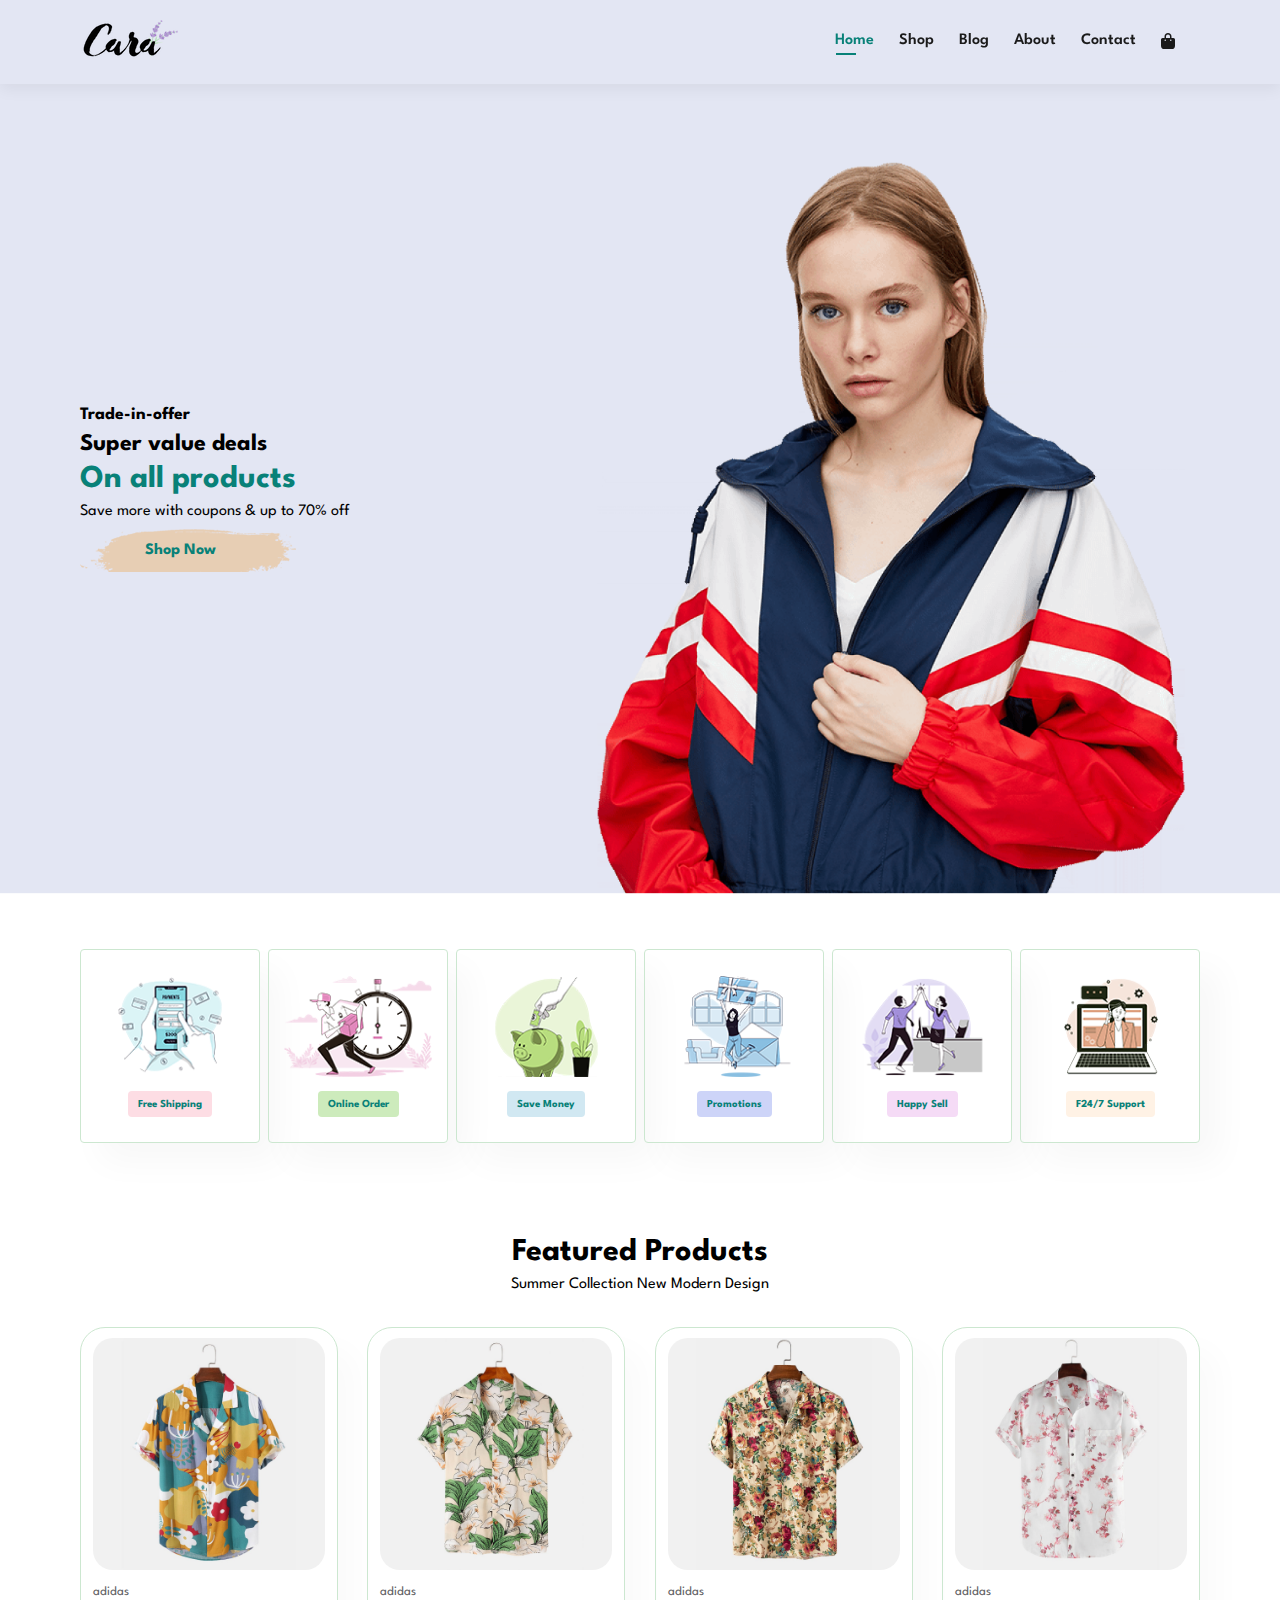
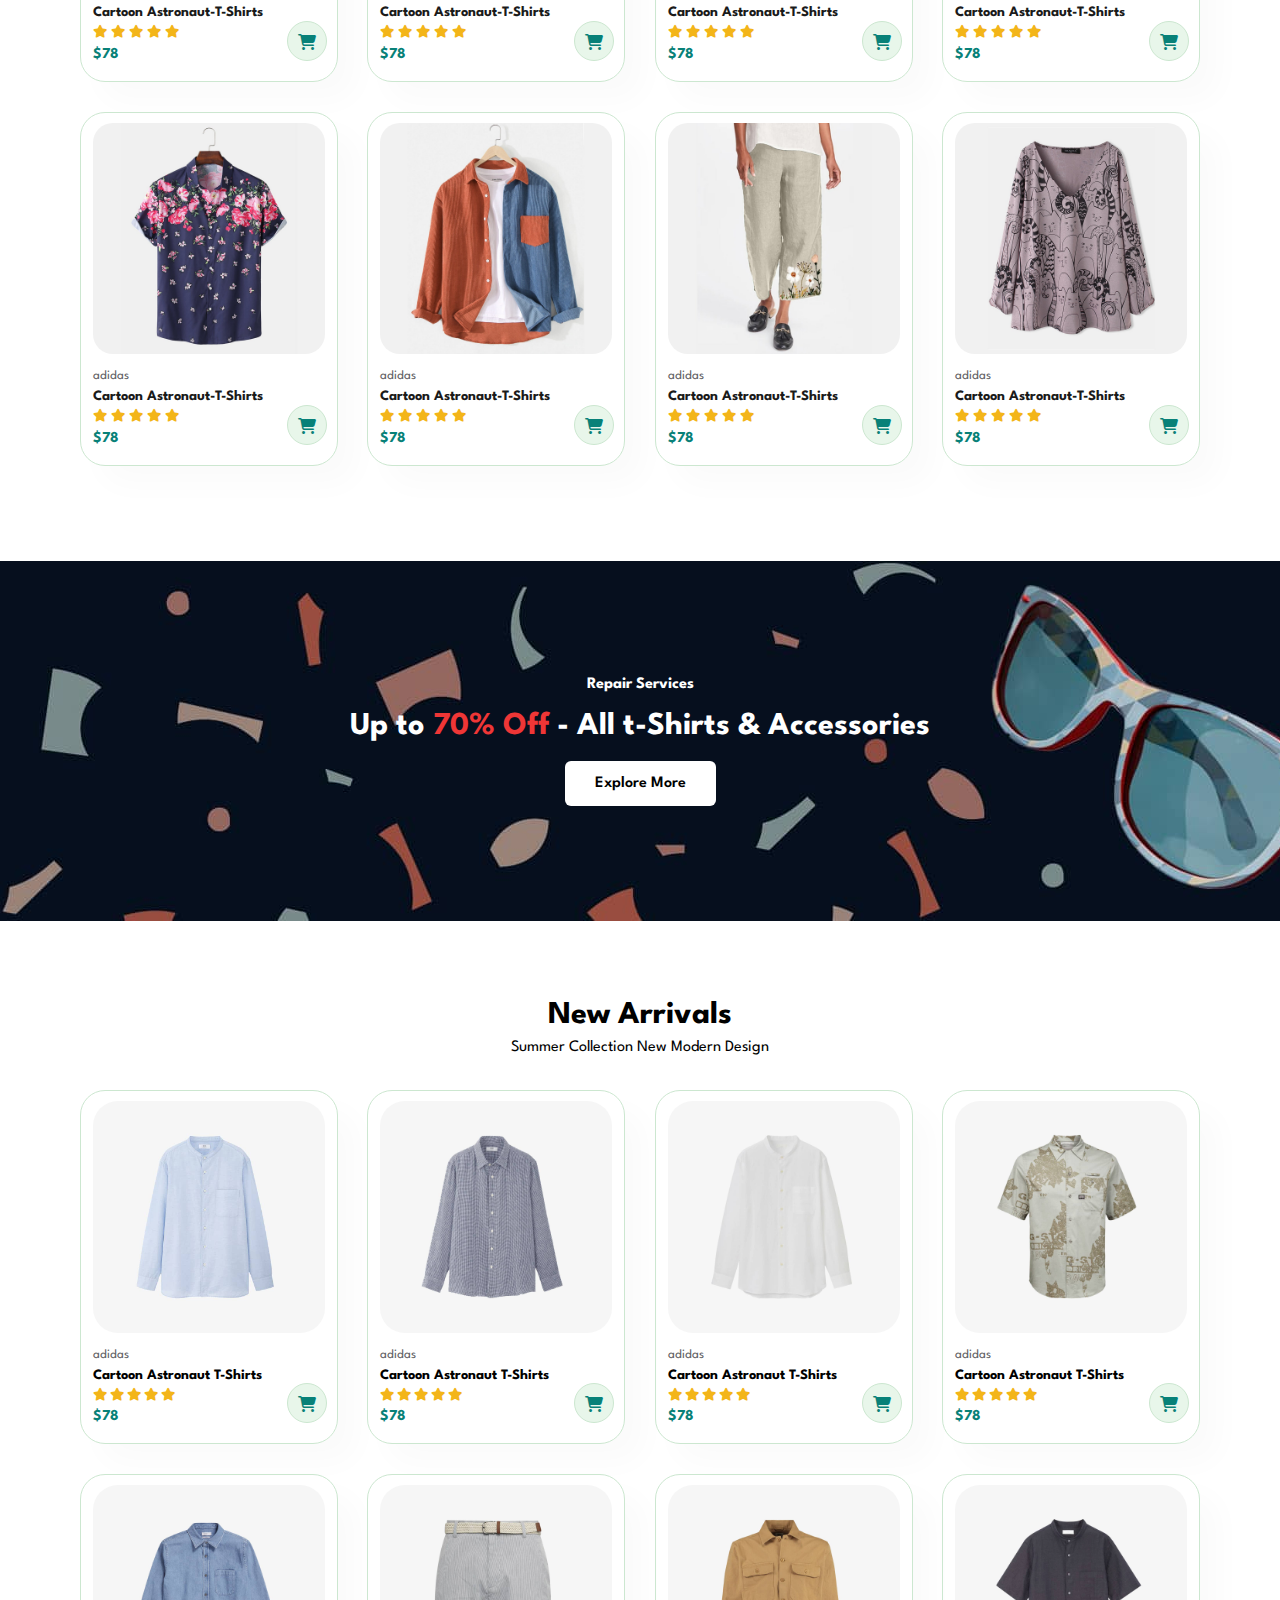
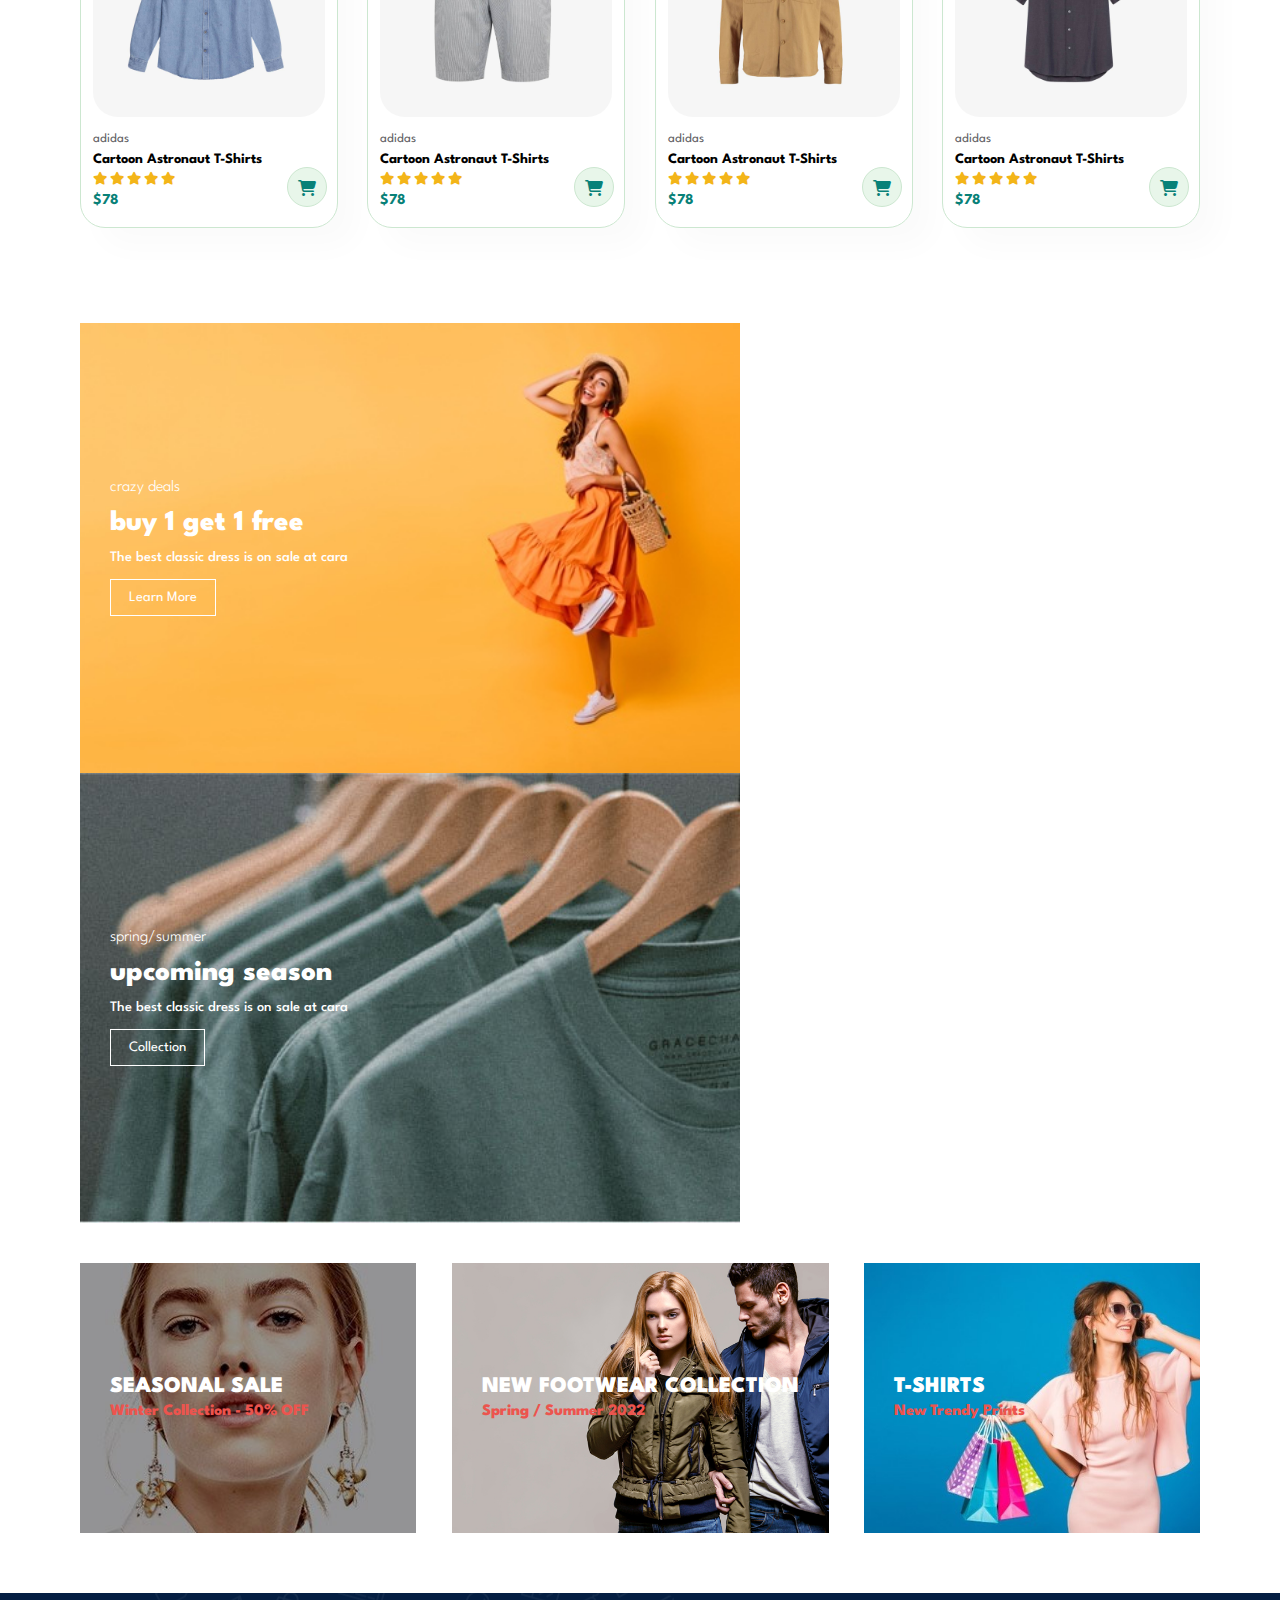
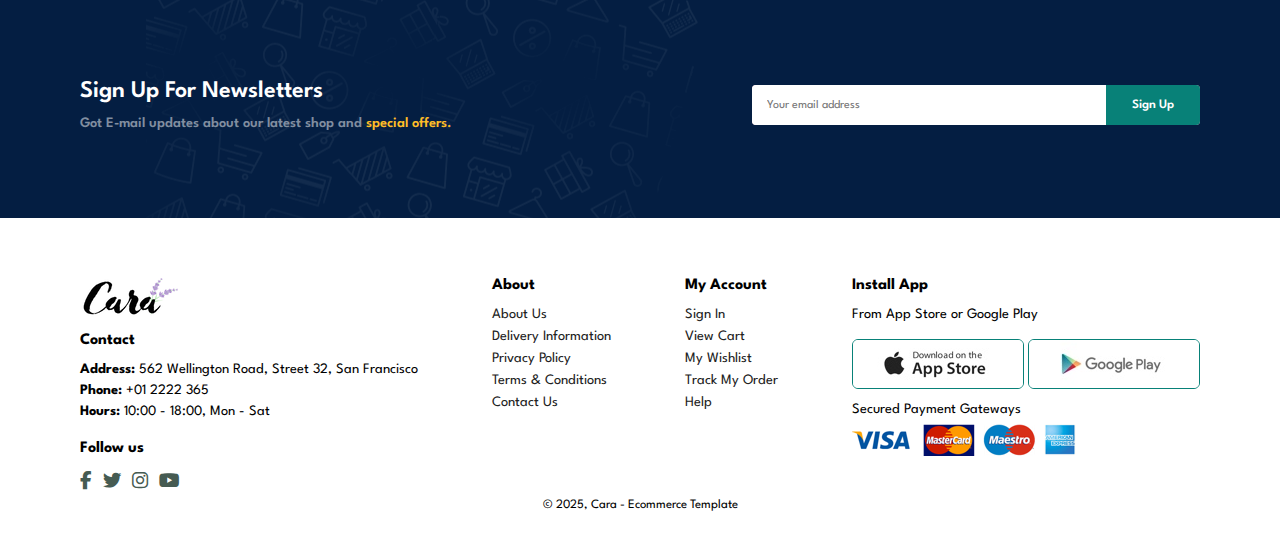
<file: index.html>
<!DOCTYPE html>
<html lang="en">
<head>
    <meta charset="UTF-8">
    <meta name="viewport" content="width=device-width, initial-scale=1.0">
    <title>Ecommerce Website</title>
    <link rel="stylesheet" href="https://cdnjs.cloudflare.com/ajax/libs/font-awesome/6.7.2/css/all.min.css" integrity="sha512-Evv84Mr4kqVGRNSgIGL/F/aIDqQb7xQ2vcrdIwxfjThSH8CSR7PBEakCr51Ck+w+/U6swU2Im1vVX0SVk9ABhg==" crossorigin="anonymous" referrerpolicy="no-referrer" />
    <link rel="stylesheet" href="style.css">
</head>
<body>
    <header>
        <div class="logo">
            <a><img src="img/logo.png" alt=""></a>
        </div>
        <ul id="nav-bar">
            <i class="fa-solid fa-xmark" id="close"></i>
            <li><a class = 'active' href="index.html">Home</a></li>
            <li><a href="shop.html">Shop</a></li>
            <li><a href="blog.html">Blog</a></li>
            <li><a href="about.html">About</a></li>
            <li><a href="contact.html">Contact</a></li>
            <li><a href="cart.html"><i class="fa-solid fa-bag-shopping"></i></a></li>
        </ul>
        <div id="hamburger">
            <i class="fa-solid fa-bars" id="bar"></i>
        </div>
    </header>
    <main>
        <div class="hero-section">
            <h4>Trade-in-offer</h4>
            <h2>Super value deals</h2>
            <h1>On all products</h1>
            <p>Save more with coupons & up to 70% off</p>
            <button>Shop Now</button>
        </div>

        <div class="feature">
            <div class="feature-box">
                <img src="img/features/f1.png" alt="">
                <h6>Free Shipping</h6>
            </div>
            <div class="feature-box">
                <img src="img/features/f2.png" alt="">
                <h6>Online Order</h6>
            </div>
            <div class="feature-box">
                <img src="img/features/f3.png" alt="">
                <h6>Save Money</h6>
            </div>
            <div class="feature-box">
                <img src="img/features/f4.png" alt="">
                <h6>Promotions</h6>
            </div>
            <div class="feature-box">
                <img src="img/features/f5.png" alt="">
                <h6>Happy Sell</h6>
            </div>
            <div class="feature-box">
                <img src="img/features/f6.png" alt="">
                <h6>F24/7 Support</h6>
            </div>  
        </div>
           <div class="product1">
                <h2>Featured Products</h2>
                <p>Summer Collection New Modern Design</p>

                <div class="product-container">
                    <div class="product">
                        <img src="img/products/f1.jpg" alt="">
                        <div class="product-desc">
                            <span>adidas</span>
                            <h5>Cartoon Astronaut-T-Shirts</h5>
                            <div class="ratings">
                                <i class="fa-solid fa-star"></i>
                                <i class="fa-solid fa-star"></i>
                                <i class="fa-solid fa-star"></i>
                                <i class="fa-solid fa-star"></i>
                                <i class="fa-solid fa-star"></i>
                            </div>
                            <h4>$78</h4>
                        </div>
                        <a href="#"><i class="fa-solid fa-cart-shopping cart"></i></a>
                    </div>
                    <div class="product">
                        <img src="img/products/f2.jpg" alt="">
                        <div class="product-desc">
                            <span>adidas</span>
                            <h5>Cartoon Astronaut-T-Shirts</h5>
                            <div class="ratings">
                                <i class="fa-solid fa-star"></i>
                                <i class="fa-solid fa-star"></i>
                                <i class="fa-solid fa-star"></i>
                                <i class="fa-solid fa-star"></i>
                                <i class="fa-solid fa-star"></i>
                            </div>
                            <h4>$78</h4>
                        </div>
                        <a href="#"><i class="fa-solid fa-cart-shopping cart"></i></a>
                    </div>
                    <div class="product">
                        <img src="img/products/f3.jpg" alt="">
                        <div class="product-desc">
                            <span>adidas</span>
                            <h5>Cartoon Astronaut-T-Shirts</h5>
                            <div class="ratings">
                                <i class="fa-solid fa-star"></i>
                                <i class="fa-solid fa-star"></i>
                                <i class="fa-solid fa-star"></i>
                                <i class="fa-solid fa-star"></i>
                                <i class="fa-solid fa-star"></i>
                            </div>
                            <h4>$78</h4>
                        </div>
                        <a href="#"><i class="fa-solid fa-cart-shopping cart"></i></a>
                    </div>
                    <div class="product">
                        <img src="img/products/f4.jpg" alt="">
                        <div class="product-desc">
                            <span>adidas</span>
                            <h5>Cartoon Astronaut-T-Shirts</h5>
                            <div class="ratings">
                                <i class="fa-solid fa-star"></i>
                                <i class="fa-solid fa-star"></i>
                                <i class="fa-solid fa-star"></i>
                                <i class="fa-solid fa-star"></i>
                                <i class="fa-solid fa-star"></i>
                            </div>
                            <h4>$78</h4>
                        </div>
                        <a href="#"><i class="fa-solid fa-cart-shopping cart"></i></a>
                    </div>
                    <div class="product">
                        <img src="img/products/f5.jpg" alt="">
                        <div class="product-desc">
                            <span>adidas</span>
                            <h5>Cartoon Astronaut-T-Shirts</h5>
                            <div class="ratings">
                                <i class="fa-solid fa-star"></i>
                                <i class="fa-solid fa-star"></i>
                                <i class="fa-solid fa-star"></i>
                                <i class="fa-solid fa-star"></i>
                                <i class="fa-solid fa-star"></i>
                            </div>
                            <h4>$78</h4>
                        </div>
                        <a href="#"><i class="fa-solid fa-cart-shopping cart"></i></a>
                    </div>
                    <div class="product">
                        <img src="img/products/f6.jpg" alt="">
                        <div class="product-desc">
                            <span>adidas</span>
                            <h5>Cartoon Astronaut-T-Shirts</h5>
                            <div class="ratings">
                                <i class="fa-solid fa-star"></i>
                                <i class="fa-solid fa-star"></i>
                                <i class="fa-solid fa-star"></i>
                                <i class="fa-solid fa-star"></i>
                                <i class="fa-solid fa-star"></i>
                            </div>
                            <h4>$78</h4>
                        </div>
                        <a href="#"><i class="fa-solid fa-cart-shopping cart"></i></a>
                    </div>
                    <div class="product">
                        <img src="img/products/f7.jpg" alt="">
                        <div class="product-desc">
                            <span>adidas</span>
                            <h5>Cartoon Astronaut-T-Shirts</h5>
                            <div class="ratings">
                                <i class="fa-solid fa-star"></i>
                                <i class="fa-solid fa-star"></i>
                                <i class="fa-solid fa-star"></i>
                                <i class="fa-solid fa-star"></i>
                                <i class="fa-solid fa-star"></i>
                            </div>
                            <h4>$78</h4>
                        </div>
                        <a href="#"><i class="fa-solid fa-cart-shopping cart"></i></a>
                    </div>
                    <div class="product">
                        <img src="img/products/f8.jpg" alt="">
                        <div class="product-desc">
                            <span>adidas</span>
                            <h5>Cartoon Astronaut-T-Shirts</h5>
                            <div class="ratings">
                                <i class="fa-solid fa-star"></i>
                                <i class="fa-solid fa-star"></i>
                                <i class="fa-solid fa-star"></i>
                                <i class="fa-solid fa-star"></i>
                                <i class="fa-solid fa-star"></i>
                            </div>
                            <h4>$78</h4>
                        </div>
                        <a href="#"><i class="fa-solid fa-cart-shopping cart"></i></a>
                    </div>
                </div>
            </div>
        <div class="banner">
            <h4>Repair Services</h4>
            <h2>Up to <span>70% Off</span> - All t-Shirts & Accessories</h2>
            <button>Explore More</button>
        </div>

        <div class="product2">
            <h2>New Arrivals</h2>
            <p>Summer Collection New Modern Design</p>
            <div class="new-arrivals-container">
                <div class="new-arrivals-product">
                    <img src="img/products/n1.jpg" alt="">
                    <div class="arrivals-desc">
                        <span>adidas</span>
                        <h5>Cartoon Astronaut T-Shirts</h5>
                        <div class="arrivals-rating">
                            <i class="fa-solid fa-star"></i>
                            <i class="fa-solid fa-star"></i>
                            <i class="fa-solid fa-star"></i>
                            <i class="fa-solid fa-star"></i>
                            <i class="fa-solid fa-star"></i>
                        </div>
                        <h4>$78</h4>
                    </div>
                    <a href="#"><i class="fa-solid fa-cart-shopping cart"></i></a>
                </div>
                <div class="new-arrivals-product">
                    <img src="img/products/n2.jpg" alt="">
                    <div class="arrivals-desc">
                        <span>adidas</span>
                        <h5>Cartoon Astronaut T-Shirts</h5>
                        <div class="arrivals-rating">
                            <i class="fa-solid fa-star"></i>
                            <i class="fa-solid fa-star"></i>
                            <i class="fa-solid fa-star"></i>
                            <i class="fa-solid fa-star"></i>
                            <i class="fa-solid fa-star"></i>
                        </div>
                        <h4>$78</h4>
                    </div>
                    <a href="#"><i class="fa-solid fa-cart-shopping cart"></i></a>
                </div>
                <div class="new-arrivals-product">
                    <img src="img/products/n3.jpg" alt="">
                    <div class="arrivals-desc">
                        <span>adidas</span>
                        <h5>Cartoon Astronaut T-Shirts</h5>
                        <div class="arrivals-rating">
                            <i class="fa-solid fa-star"></i>
                            <i class="fa-solid fa-star"></i>
                            <i class="fa-solid fa-star"></i>
                            <i class="fa-solid fa-star"></i>
                            <i class="fa-solid fa-star"></i>
                        </div>
                        <h4>$78</h4>
                    </div>
                    <a href="#"><i class="fa-solid fa-cart-shopping cart"></i></a>
                </div>
                <div class="new-arrivals-product">
                    <img src="img/products/n4.jpg" alt="">
                    <div class="arrivals-desc">
                        <span>adidas</span>
                        <h5>Cartoon Astronaut T-Shirts</h5>
                        <div class="arrivals-rating">
                            <i class="fa-solid fa-star"></i>
                            <i class="fa-solid fa-star"></i>
                            <i class="fa-solid fa-star"></i>
                            <i class="fa-solid fa-star"></i>
                            <i class="fa-solid fa-star"></i>
                        </div>
                        <h4>$78</h4>
                    </div>
                    <a href="#"><i class="fa-solid fa-cart-shopping cart"></i></a>
                </div>
                <div class="new-arrivals-product">
                    <img src="img/products/n5.jpg" alt="">
                    <div class="arrivals-desc">
                        <span>adidas</span>
                        <h5>Cartoon Astronaut T-Shirts</h5>
                        <div class="arrivals-rating">
                            <i class="fa-solid fa-star"></i>
                            <i class="fa-solid fa-star"></i>
                            <i class="fa-solid fa-star"></i>
                            <i class="fa-solid fa-star"></i>
                            <i class="fa-solid fa-star"></i>
                        </div>
                        <h4>$78</h4>
                    </div>
                    <a href="#"><i class="fa-solid fa-cart-shopping cart"></i></a>
                </div>
                <div class="new-arrivals-product">
                    <img src="img/products/n6.jpg" alt="">
                    <div class="arrivals-desc">
                        <span>adidas</span>
                        <h5>Cartoon Astronaut T-Shirts</h5>
                        <div class="arrivals-rating">
                            <i class="fa-solid fa-star"></i>
                            <i class="fa-solid fa-star"></i>
                            <i class="fa-solid fa-star"></i>
                            <i class="fa-solid fa-star"></i>
                            <i class="fa-solid fa-star"></i>
                        </div>
                        <h4>$78</h4>
                    </div>
                    <a href="#"><i class="fa-solid fa-cart-shopping cart"></i></a>
                </div>
                <div class="new-arrivals-product">
                    <img src="img/products/n7.jpg" alt="">
                    <div class="arrivals-desc">
                        <span>adidas</span>
                        <h5>Cartoon Astronaut T-Shirts</h5>
                        <div class="arrivals-rating">
                            <i class="fa-solid fa-star"></i>
                            <i class="fa-solid fa-star"></i>
                            <i class="fa-solid fa-star"></i>
                            <i class="fa-solid fa-star"></i>
                            <i class="fa-solid fa-star"></i>
                        </div>
                        <h4>$78</h4>
                    </div>
                    <a href="#"><i class="fa-solid fa-cart-shopping cart"></i></a>
                </div>
                <div class="new-arrivals-product">
                    <img src="img/products/n8.jpg" alt="">
                    <div class="arrivals-desc">
                        <span>adidas</span>
                        <h5>Cartoon Astronaut T-Shirts</h5>
                        <div class="arrivals-rating">
                            <i class="fa-solid fa-star"></i>
                            <i class="fa-solid fa-star"></i>
                            <i class="fa-solid fa-star"></i>
                            <i class="fa-solid fa-star"></i>
                            <i class="fa-solid fa-star"></i>
                        </div>
                        <h4>$78</h4>
                    </div>
                    <a href="#"><i class="fa-solid fa-cart-shopping cart"></i></a>
                </div>
            </div>
        </div>

        <div class="sm-banner">
            <div class="banner-box">
                <h4>crazy deals</h4>
                <h2>buy 1 get 1 free</h2>
                <span>The best classic dress is on sale at cara</span>
                <button>Learn More</button>
            </div>
            <div class="banner-box banner-box2">
                <h4>spring/summer</h4>
                <h2>upcoming season</h2>
                <span>The best classic dress is on sale at cara</span>
                <button>Collection</button>
            </div>
        </div>

        <div class="banner-3">
            <div class="banner-box">
                <h2>SEASONAL SALE</h2>
                <span>Winter Collection - 50% OFF</span>
            </div>
            <div class="banner-box banner-box2">
                <h2>NEW FOOTWEAR COLLECTION</h2>
                <span>Spring / Summer 2022</span>
            </div>
            <div class="banner-box banner-box3">
                <h2>T-SHIRTS</h2>
                <span>New Trendy Prints</span>
            </div>
        </div>

        <div class="newsletter-container">
            <div class="newstext">
                <h4>Sign Up For Newsletters</4>
                <p>Got E-mail updates about our latest shop and <span>special offers.</span></p>
            </div>
            <div class="news-form">
                <input type="text" placeholder="Your email address">
                <button>Sign Up</button>
            </div>
        </div>
    </main>
     <footer>
            <div class="footer-section">
                <div class="col">
                    <img src="img/logo.png" alt="logo" class="logo">
                    <h4>Contact</h4>
                    <p><strong>Address:</strong> 562 Wellington Road, Street 32, San Francisco</p>
                    <p><strong>Phone:</strong> +01 2222 365</p>
                    <p><strong>Hours:</strong> 10:00 - 18:00, Mon - Sat</p>
                    <div class="social-media">
                        <h4>Follow us</h4>
                        <div class="social-icon">
                            <i class="fa-brands fa-facebook-f"></i>
                            <i class="fa-brands fa-twitter"></i>
                            <i class="fa-brands fa-instagram"></i>
                            <i class="fa-brands fa-youtube"></i>
                        </div>
                    </div>
                </div>
                <div class="col">
                    <h4>About</h4>
                    <a href="#">About Us</a>
                    <a href="#">Delivery Information</a>
                    <a href="#">Privacy Policy</a>
                    <a href="#">Terms & Conditions</a>
                    <a href="#">Contact Us</a>
                </div>
                <div class="col">
                    <h4>My Account</h4>
                    <a href="#">Sign In</a>
                    <a href="#">View Cart</a>
                    <a href="#">My Wishlist</a>
                    <a href="#">Track My Order</a>
                    <a href="#">Help</a>
                </div>
                <div class="col install">
                    <h4>Install App</h4>
                    <p>From App Store or Google Play</p>
                    <div class="app-img">
                        <img src="img/pay/app.jpg" alt="">
                        <img src="img/pay/play.jpg" alt="">
                    </div>
                    <p>Secured Payment Gateways</p>
                    <img src="img/pay/pay.png" alt="">
                </div>
            </div>
          
            <div class="copyright">
                <p>© 2025, Cara - Ecommerce Template</p>
            </div>
        </footer>
        <script src="app.js"></script>
</body>
</html>
</file>
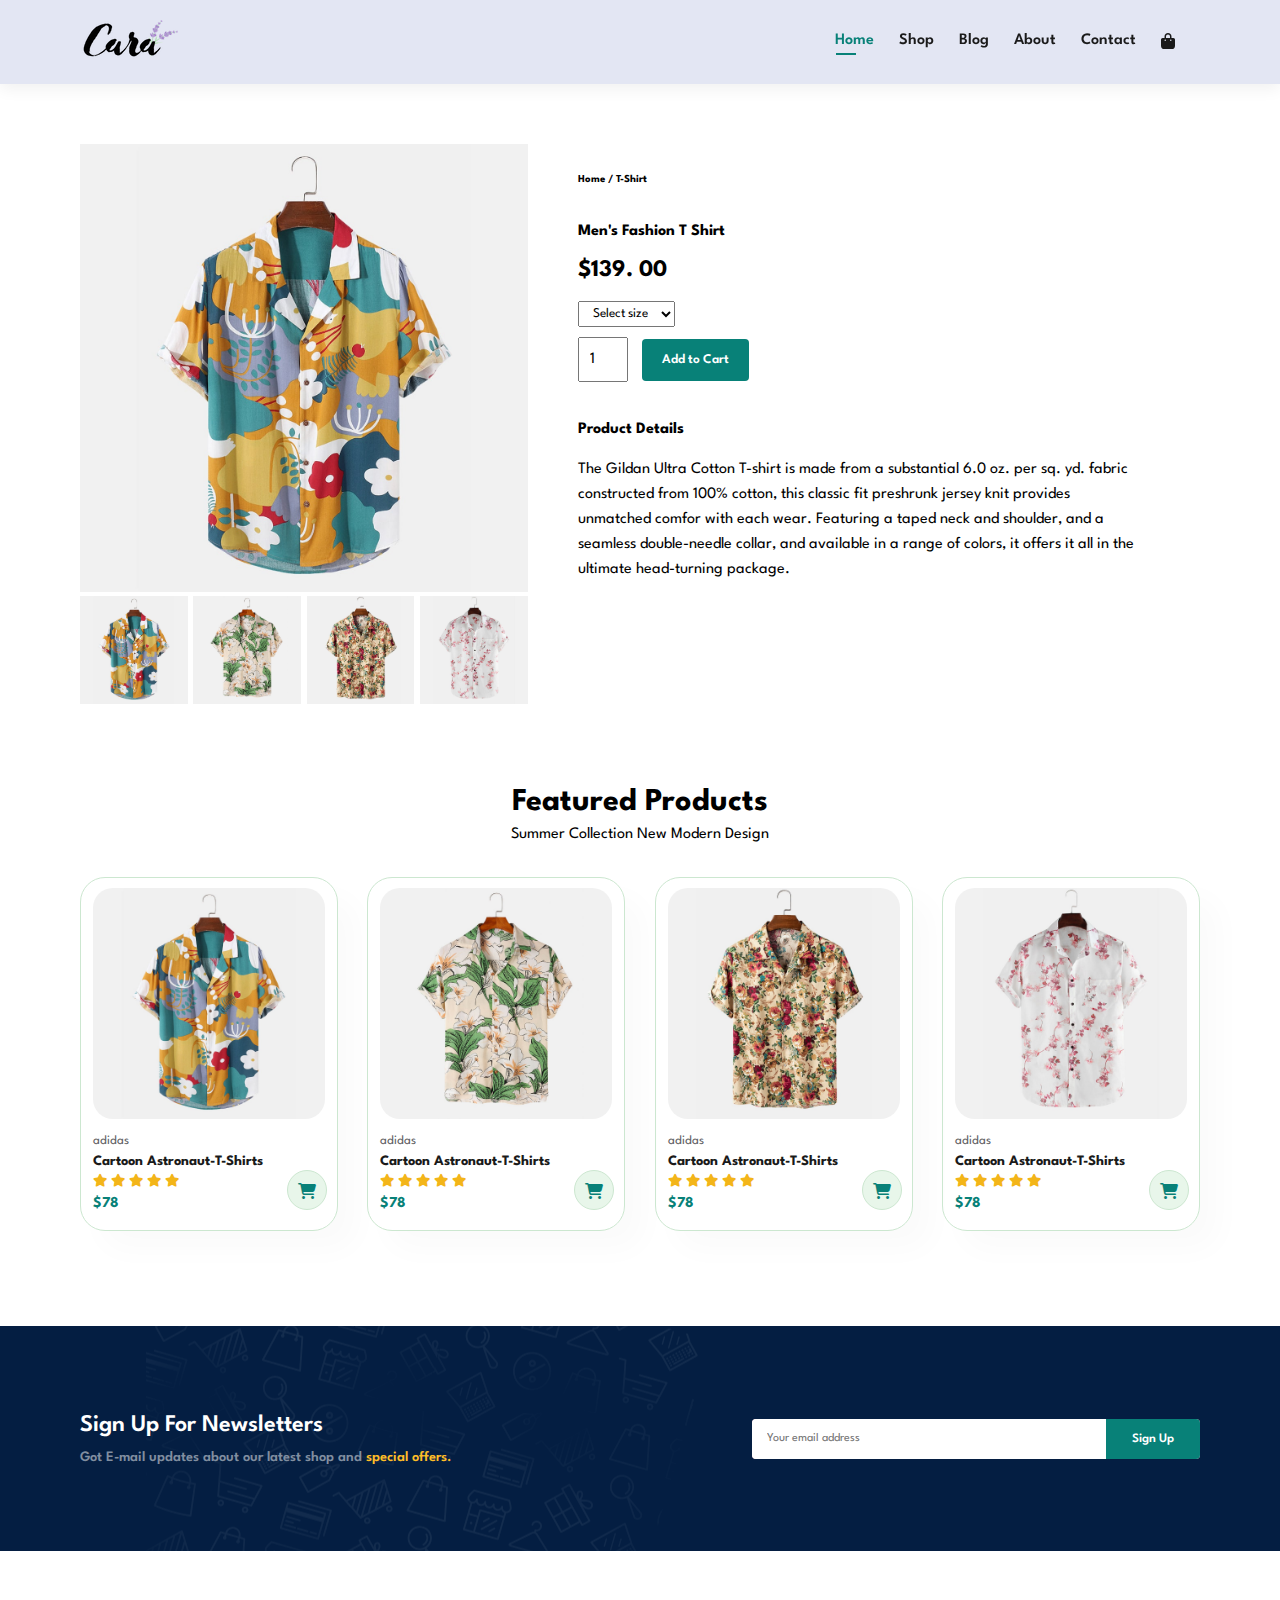
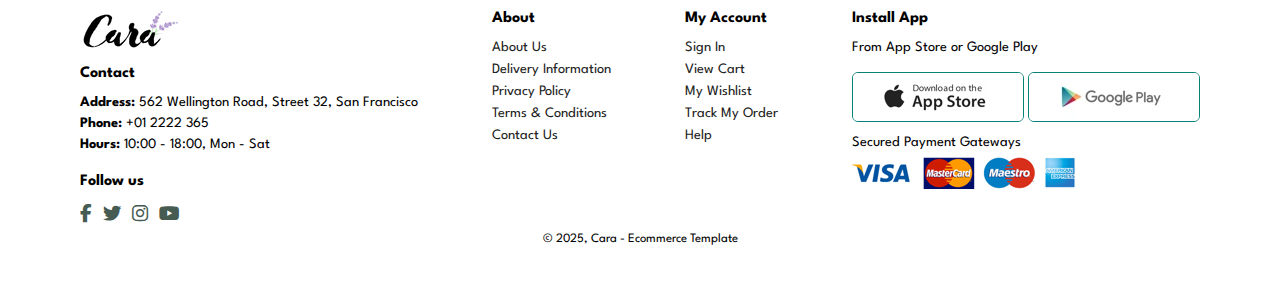
<file: sproduct.html>
<!DOCTYPE html>
<html lang="en">
<head>
    <meta charset="UTF-8">
    <meta name="viewport" content="width=device-width, initial-scale=1.0">
    <title>Ecommerce Website</title>
    <link rel="stylesheet" href="https://cdnjs.cloudflare.com/ajax/libs/font-awesome/6.7.2/css/all.min.css" integrity="sha512-Evv84Mr4kqVGRNSgIGL/F/aIDqQb7xQ2vcrdIwxfjThSH8CSR7PBEakCr51Ck+w+/U6swU2Im1vVX0SVk9ABhg==" crossorigin="anonymous" referrerpolicy="no-referrer" />
    <link rel="stylesheet" href="style.css">
</head>
<body>
    <header>
        <div class="logo">
            <a><img src="img/logo.png" alt=""></a>
        </div>
        <ul id="nav-bar">
            <i class="fa-solid fa-xmark" id="close"></i>
            <li><a class = 'active' href="index.html">Home</a></li>
            <li><a href="shop.html">Shop</a></li>
            <li><a href="blog.html">Blog</a></li>
            <li><a href="about.html">About</a></li>
            <li><a href="contact.html">Contact</a></li>
            <li><a href="cart.html"><i class="fa-solid fa-bag-shopping"></i></a></li>
        </ul>
        <div id="hamburger">
            <i class="fa-solid fa-bars" id="bar"></i>
        </div>
    </header>
    <main>
        <section id = "prodetails">
            <div class="single-pro-image">
                <img src="img/products/f1.jpg" id = "main-img"  width = "100%" alt="">
                <div class = "sm-img-grp">
                    <div class = "sm-img-col"><img src="img/products//f1.jpg" alt="" width = "100%" class = "sm-image"></div>
                    <div class = "sm-img-col"><img src="img/products/f2.jpg" alt="" width = "100%" class = "sm-image"></div>
                    <div class = "sm-img-col"><img src="img/products/f3.jpg" alt="" width = "100%" class = "sm-image"></div> 
                    <div class = "sm-img-col"><img src="img/products/f4.jpg" alt="" width = "100%" class = "sm-image"></div>
                </div>
            </div>
            <div class="single-pro-desc">
                <h6>Home / T-Shirt</h6>
                <h4>Men's Fashion T Shirt</h4>
                <h2>$139. 00</h2>
                <select>
                    <option selected>Select size</option>
                    <option>SM</option>
                    <option>M</option>
                    <option>L</option>
                    <option>XL</option>
                </select>
                <input type="number" value = "1" >
                <button>Add to Cart</button>
                <h4>Product Details</h4>
                <span>The Gildan Ultra Cotton T-shirt is made from a substantial 6.0 oz. per sq. yd. fabric constructed from 100%
                   cotton, this classic fit preshrunk jersey knit provides unmatched comfor with each wear. Featuring a taped 
                   neck and shoulder, and a seamless double-needle collar, and available in a range of 
                   colors, it offers it all in the ultimate head-turning package.
                </span>
            </div>
        </section>

                   <div class="product1">
                <h2>Featured Products</h2>
                <p>Summer Collection New Modern Design</p>

                <div class="product-container">
                    <div class="product">
                        <img src="img/products/f1.jpg" alt="">
                        <div class="product-desc">
                            <span>adidas</span>
                            <h5>Cartoon Astronaut-T-Shirts</h5>
                            <div class="ratings">
                                <i class="fa-solid fa-star"></i>
                                <i class="fa-solid fa-star"></i>
                                <i class="fa-solid fa-star"></i>
                                <i class="fa-solid fa-star"></i>
                                <i class="fa-solid fa-star"></i>
                            </div>
                            <h4>$78</h4>
                        </div>
                        <a href="#"><i class="fa-solid fa-cart-shopping cart"></i></a>
                    </div>
                    <div class="product">
                        <img src="img/products/f2.jpg" alt="">
                        <div class="product-desc">
                            <span>adidas</span>
                            <h5>Cartoon Astronaut-T-Shirts</h5>
                            <div class="ratings">
                                <i class="fa-solid fa-star"></i>
                                <i class="fa-solid fa-star"></i>
                                <i class="fa-solid fa-star"></i>
                                <i class="fa-solid fa-star"></i>
                                <i class="fa-solid fa-star"></i>
                            </div>
                            <h4>$78</h4>
                        </div>
                        <a href="#"><i class="fa-solid fa-cart-shopping cart"></i></a>
                    </div>
                    <div class="product">
                        <img src="img/products/f3.jpg" alt="">
                        <div class="product-desc">
                            <span>adidas</span>
                            <h5>Cartoon Astronaut-T-Shirts</h5>
                            <div class="ratings">
                                <i class="fa-solid fa-star"></i>
                                <i class="fa-solid fa-star"></i>
                                <i class="fa-solid fa-star"></i>
                                <i class="fa-solid fa-star"></i>
                                <i class="fa-solid fa-star"></i>
                            </div>
                            <h4>$78</h4>
                        </div>
                        <a href="#"><i class="fa-solid fa-cart-shopping cart"></i></a>
                    </div>
                    <div class="product">
                        <img src="img/products/f4.jpg" alt="">
                        <div class="product-desc">
                            <span>adidas</span>
                            <h5>Cartoon Astronaut-T-Shirts</h5>
                            <div class="ratings">
                                <i class="fa-solid fa-star"></i>
                                <i class="fa-solid fa-star"></i>
                                <i class="fa-solid fa-star"></i>
                                <i class="fa-solid fa-star"></i>
                                <i class="fa-solid fa-star"></i>
                            </div>
                            <h4>$78</h4>
                        </div>
                        <a href="#"><i class="fa-solid fa-cart-shopping cart"></i></a>
                    </div>
                </div>
            </div>

         <div class="newsletter-container">
            <div class="newstext">
                <h4>Sign Up For Newsletters</4>
                <p>Got E-mail updates about our latest shop and <span>special offers.</span></p>
            </div>
            <div class="news-form">
                <input type="text" placeholder="Your email address">
                <button>Sign Up</button>
            </div>
        </div>
    </main>
     <footer>
            <div class="footer-section">
                <div class="col">
                    <img src="img/logo.png" alt="logo" class="logo">
                    <h4>Contact</h4>
                    <p><strong>Address:</strong> 562 Wellington Road, Street 32, San Francisco</p>
                    <p><strong>Phone:</strong> +01 2222 365</p>
                    <p><strong>Hours:</strong> 10:00 - 18:00, Mon - Sat</p>
                    <div class="social-media">
                        <h4>Follow us</h4>
                        <div class="social-icon">
                            <i class="fa-brands fa-facebook-f"></i>
                            <i class="fa-brands fa-twitter"></i>
                            <i class="fa-brands fa-instagram"></i>
                            <i class="fa-brands fa-youtube"></i>
                        </div>
                    </div>
                </div>
                <div class="col">
                    <h4>About</h4>
                    <a href="#">About Us</a>
                    <a href="#">Delivery Information</a>
                    <a href="#">Privacy Policy</a>
                    <a href="#">Terms & Conditions</a>
                    <a href="#">Contact Us</a>
                </div>
                <div class="col">
                    <h4>My Account</h4>
                    <a href="#">Sign In</a>
                    <a href="#">View Cart</a>
                    <a href="#">My Wishlist</a>
                    <a href="#">Track My Order</a>
                    <a href="#">Help</a>
                </div>
                <div class="col install">
                    <h4>Install App</h4>
                    <p>From App Store or Google Play</p>
                    <div class="app-img">
                        <img src="img/pay/app.jpg" alt="">
                        <img src="img/pay/play.jpg" alt="">
                    </div>
                    <p>Secured Payment Gateways</p>
                    <img src="img/pay/pay.png" alt="">
                </div>
            </div>
          
            <div class="copyright">
                <p>© 2025, Cara - Ecommerce Template</p>
            </div>
        </footer>
        <script src="app.js"></script>
</body>
</html>
</file>
<file: style.css>
@import url("https://fonts.googleapis.com/css2?family=Spartan:wght@100;200;300;400;500;600;700;800;900&display=swap");
*{
    margin: 0;
    padding: 0;
    box-sizing: border-box;
    font-family: 'Spartan', sans-serif;
}

header{
    display: flex;
    align-items: center;
    justify-content: space-between;
    padding: 20px 80px;
    background-color: #E3E6F3;
    box-shadow: 0 5px 15px rgba(0, 0, 0, 0.06);
    position: sticky;
    top: 0;
    left: 0;
    z-index: 999;

}

#nav-bar{
    display: flex;
}

#nav-bar li{
    list-style: none;
    margin-right: 25px;
    position: relative;
}

#nav-bar li a{
    text-decoration: none;
    font-size: 1rem;
    font-weight: 600;
    color: #1a1a1a;
    transition: 0.3 ease;
    

}

#nav-bar li a:hover,
#nav-bar li a.active{
    color: #088178;
}

#nav-bar li a.active::after,
#nav-bar li a:hover::after{
    content : '';
    width: 50%;
    height: 2px;
    background-color: #088178;
    position: absolute;
    bottom: -4px;
    left: 1px;

}
#hamburger{
    display:none;
}

#close{
    display:none;
}

.hero-section{
    background-image: url("img/hero4.png");
    background-size: cover;
    width: 100%;
    height: 90vh;
    background-position: top 25% right 0;
    padding: 0 80px;
    display: flex;
    flex-direction: column;
    align-items: flex-start;
    justify-content: center;
    gap: 10px
}

.hero-section h4{
    font-size: 1.1rem;
}

.hero-section h1{
    color: #088178;
}

.hero-section button{
    background-image: url('img/button.png');
    border: 0;
    color: #088178;
    background-color: transparent;
    padding: 14px 80px 14px 65px;
    background-repeat: no-repeat;
    font-size: 1rem;
    font-weight: 700;
    cursor: pointer;
}

/* Feature section */

.feature{
    padding: 40px 80px;
    display: flex;
    align-items: center;
    justify-content: space-between;
    flex-wrap: wrap;
}

.feature-box{
    width: 180px;
    text-align: center;
    padding: 25px 15px;
    border: 1px solid #cce7d0;
    box-shadow: 20px 20px 34px rgba(0, 0, 0, 0.03);
    margin: 15px 0;
    border-radius: 4px;
}

.feature-box:hover{
     box-shadow: 10px 10px 54px rgba(70, 62, 221, 0.1);
}

.feature-box img{
    width: 100%;
    margin-bottom: 10px;
}

.feature-box h6{
    background-color: #fddde4;
    padding: 8px 10px;
    display: inline-block;
    border-radius: 4px;
    color: #088178;
}

.feature-box:nth-child(2) h6{
    background-color: #cdebbc;
}

.feature-box:nth-child(3) h6{
    background-color: #d1e8f2;
}

.feature-box:nth-child(4) h6{
    background-color: #cdd4f8;
}

.feature-box:nth-child(5) h6{
    background-color: #f5dbf6;
}

.feature-box:nth-child(6) h6{
    background-color: #fff2e5;
}

/* Product */
.product1{
    padding: 40px 80px;
    text-align: center;
}

.product1 .product-container{
    display: flex;
    justify-content: space-between;
    flex-wrap: wrap;
    margin-top: 20px;
}

.product1 .product{
    width: 23%;
    min-height: 250px;
    padding: 10px 12px;
    border: 1px solid #cce7d0;
    border-radius: 25px;
    cursor: pointer;
    box-shadow: 20px 20px 30px rgba(0, 0, 0, 0.02);
    margin: 15px 0;
    transition: 0.2s ease;
    position: relative;
}

.product1 h2{
    font-size: 2rem;
    margin-bottom: 10px;
}


.product1 .product:hover{
    box-shadow: 20px 20px 30px rgba(0, 0, 0, 0.06);
}

.product1 .product img{
    width:  100%;
    border-radius: 20px;
}

.product1 .product-desc{
    text-align: start;
    padding: 10px 0
}

.product1 .product-desc span{
    font-size: 0.8rem;
    color: #606063;
}

.product1 .product-desc h5{
    font-size: 0.9rem;
    color: #1a1a1a;
    padding-top: 7px;
}

.product1 .product .ratings i{
    font-size: 0.8rem;
    color: rgba(243, 181, 25);
    padding-top: 7px;
}

.product1 .product .product-desc h4{
    padding-top: 7px;
    font-size: 0.95rem;
    font-weight: 700;
    color: #088178;
}

.product1 .product .cart{
    width: 40px;
    height: 40px;
    border-radius: 50%;
    line-height: 40px;
    color: #088178;
    background-color: #e8f6ea;
    font-weight: 700;
    border: 1px solid #cce7d0;
    position: absolute;
    bottom: 20px;
    right: 10px;
    
}

/* Banner */

.banner{
    width: 100%;
    height: 40vh;
    background-image: url('img/banner/b2.jpg');
    background-size: cover;
    background-position: center;
    margin: 40px 0;
    color: #fff;
    display: flex;
    flex-direction: column;
    align-items: center;
    justify-content: center;
    gap: 20px;
}

.banner h4{
    font-size: 16px;
}

.banner h2{
    font-size: 2rem;
}

.banner h2 span{
    color: #ef3636;
}

.banner button{
    padding: 15px 30px;
    color: #000;
    background-color: #fff;
    font-size: 1rem;
    font-weight: 600 ;
    border-radius: 6px;
    cursor: pointer;
    transition: 0.2s ease;
    border: none;
}

.banner button:hover{
    background-color: #088178;
    color: #fff;
}

/* New Arrivals */

.product2{
    padding: 40px 80px;
    text-align: center;
}

.product2 h2{
    font-size: 2rem;
    margin-bottom: 10px;
}

.product2 .new-arrivals-container{
    display: flex;
    flex-wrap: wrap;
    justify-content: space-between;
    align-items: center;
    margin-top: 20px;
}

.product2 .new-arrivals-product{
    width: 23%;
    min-height: 250px;
    padding: 10px 12px;
    border: 1px solid #cce7d0;
    border-radius: 25px;
    box-shadow: 20px 20px 30px rgba(0, 0, 0, 0.02);
    cursor: pointer;
    transition: 0.2s ease;
    position: relative;
    margin: 15px 0;
}

.product2 .new-arrivals-product:hover{
       box-shadow: 20px 20px 30px rgba(0, 0, 0, 0.06);
}

.product2 .new-arrivals-product img{
    width: 100%;
    border-radius: 25px;
}

.product2 .new-arrivals-product .arrivals-desc{
    text-align: start;
    padding: 10px 0;
}

.arrivals-desc span{
    color: #606063;
    font-size: 0.8rem;
}

.arrivals-desc h5{
    font-size: 0.9rem;
    margin-top: 7px;
}

.arrivals-desc .arrivals-rating{
    font-size: 0.8rem;
    margin-top: 7px;
    color: rgba(243, 181, 25);
}

.arrivals-desc h4{
    margin-top: 7px;
    color: #088178;
    font-weight: 700;
    font-size: 0.95rem;
}

.product2 .new-arrivals-product .cart{
    width: 40px;
    height: 40px;
    border-radius: 50%;
    line-height: 40px;
    background-color: #e8f6ea;
    color:#088178;
    font-weight: 700;
    position: absolute;
    bottom: 20px;
    right: 10px;
    border: 1px solid #cce7d0;
}

.sm-banner{
    padding: 40px 80px;
    display: flex;
    flex-wrap: wrap;
    justify-content: space-between;
}

.sm-banner .banner-box{
    background-image: url('img/banner/b17.jpg');
    background-size: cover;
    background-position: center;
    min-width: 660px;
    height: 50vh;
    display: flex;
    flex-direction: column;
    align-items: start;
    justify-content: center;
    padding: 30px;

}

.sm-banner .banner-box2{
    background-image: url('img/banner/b10.jpg');
}

.sm-banner h4{
    color: #fff;
    font-size: 1rem;
    font-weight: 300;
}

.sm-banner h2{
    color: #fff;
    font-size: 1.8rem;
    margin-top: 15px;
    font-weight: 800;
}

.sm-banner span{
    color: #fff;
    margin-top: 15px;
    font-size: 0.9rem;
    font-weight: 500;
}

.sm-banner button{
    background-color: transparent;
    padding: 11px 18px;
    font-size: 0.9rem;
    margin-top: 15px;
    border: 1px solid #fff;
    color: #fff;
    cursor: pointer;
    outline: none;
    transition: 0.2s ease;
}

.sm-banner .banner-box:hover button{
    background-color: #088178;
    border : 1px solid #088178;
}

.banner-3{
    padding: 0px 80px 20px 80px;
    display: flex;
    justify-content: space-between;
    align-items: center;
    flex-wrap: wrap;
}

.banner-3 .banner-box{
    background-image: url('img/banner/b7.jpg');
    background-size: cover;
    background-position: center;
    min-width: 30%;
    height: 30vh;
    display: flex;
    flex-direction: column;
    align-items: start;
    justify-content: center;
    padding: 30px;
}

.banner-3 .banner-box2{
    background-image: url('img/banner/b4.jpg');
}

.banner-3 .banner-box3{
    background-image: url('img/banner/b18.jpg');
}

.banner-3 h2{
    font-size: 1.4rem;
    font-weight: 900;
    color: #fff;
    margin-bottom: 7px;
}

.banner-3 span{
    font-size: 1rem;
    font-weight: 800;
    color: #ec544e;
}

/* NewsLetters section */

.newsletter-container{
    padding: 20px 80px;
    display: flex;
    justify-content: space-between;
    align-items: center;
    background-image: url(img/banner/b14.png);
    background-repeat: no-repeat;
    background-position: 20% 30%;
    background-color: #041e42;
    height: 25vh;
    color: #fff;
    margin: 40px 0;
}

.newsletter-container .newstext h4{
    font-size: 1.5rem;
    font-weight: 600;
    color: #fff;
}

.newsletter-container .newstext p{
    font-size: 0.9rem;
    margin-top: 15px;
    color: #818ea0;
}

.newstext p span{
    color: #ffbd27;
}

.newsletter-container .news-form{
    background-color: pink;
    border-radius: 4px;
    width: 40%;
    height: 40px;
    display: flex;
    justify-content: space-evenly;
}

.news-form input{
    width: 100%;
    font-size: 0.75rem;
    padding: 10px 15px;
    border-top-left-radius: 4px;
    border-bottom-left-radius: 4px;
    border: none;
}

.news-form button{
    width: 25%;
    border-top-right-radius: 4px;
    border-bottom-right-radius: 4px;
    border: none;
    background-color: #088178;
    cursor: pointer;
    color: #fff;
    font-size: 0.8rem;
    font-weight: 600;
    padding: 10px 15px;
}

/* Footer */

footer{
    padding: 20px 80px 40px 80px;
   
}

footer .footer-section{
    display: flex;
    justify-content: space-between;
    flex-wrap: wrap;
}

footer .col{
    display: flex;
    flex-direction: column;
    align-items: flex-start;
}

footer .copyright{
    display: flex;
    justify-content: center;
    font-size: 0.8rem;
    margin-top: 10px;
}

footer .logo{
    margin-bottom : 15px;
}

footer .col h4{
    font-size: 1rem;
    margin-bottom: 15px;
}

.col p{
    font-size: 0.9rem;
    margin-bottom: 8px;
}

footer a{
    text-decoration: none;
    font-size: 0.9rem;
    color: #222;
    margin-bottom: 9px;
}

footer .social-media h4{
    margin-top: 15px;
}

footer .social-icon{
    display: flex;
    gap: 11px;
    color: #465b52;
    font-size: 1.15rem;
    cursor: pointer;
}

footer .app-img img{
    border: 1.5px solid #088178;
    border-radius: 6px;
    margin: 10px 0;
}

footer .social-icon i:hover, 
footer a:hover{
    color : #088178;
}

/* Single Product Section */

#prodetails{
    padding: 40px 80px;
    display: flex;
    margin-top: 20px;
}

.single-pro-image{
    width: 40%;
    margin-right: 50px;
}

.sm-img-grp{
    display: flex;
    justify-content: space-between;
    
}

.sm-img-col{
    flex-basis: 24%;
    cursor: pointer;
}

.single-pro-desc{
    width: 50%;
    padding-top: 30px;
}

.single-pro-desc h4{
    padding: 40px 0 20px 0;
}

.single-pro-desc h3{
    font-size: 1.5rem;
}

.single-pro-desc select{
    display: block;
    padding: 5px 10px;
    margin:  20px 0 10px 0;
}

.single-pro-desc input{
    width: 50px;
    height: 45px;
    padding-left: 10px;
    margin-right: 10px;
    font-size: 1rem;
}

.single-pro-desc input:focus{
    outline: none;
}

.single-pro-desc button{
    padding: 15px 20px;
    background-color: #088178;
    color: #fff;
    cursor: pointer;
    border-radius: 4px;
    border: none;
    font-weight: 600;
}

.single-pro-desc span{
    margin-top: 20px;
    line-height: 25px;

}

/* Start media query */

@media(max-width: 799px){
    #nav-bar {
        display: flex;
        flex-direction: column;
        align-items: flex-start;
        justify-content: flex-start;
        position: fixed;
        top: 0;
        right: -300px;
        height: 100vh;
        width: 300px;
        background-color: #E3E6F3;
        box-shadow: -20px 0px 30px rgba(0, 0, 0, 0.03);
        padding: 80px 0 0 30px;
        transition: 0.3s;
    }

    #nav-bar li a.active::after,
    #nav-bar li a:hover::after{
    content : '';
    width: 50%;
    height: 2px;
    background-color: #088178;
    position: absolute;
    bottom: -4px;
    left: 1px;

}
    #nav-bar.show{
        right: 0px;
    }

    #nav-bar li{
        margin-bottom: 25px;
    }

     #nav-bar li a{
        font-size: 1.2rem;
     }

    #hamburger{
        display: flex;
        align-items: center;
        color: #1a1a1a;
        font-size: 1.5rem;
    }

    #close{
        display: flex;
        position: absolute;
        top: 30px;
        left: 30px;
        color: #222;
        font-size: 1.5rem;
    }

    .hero-section {
    height: 70vh;
    background-position: top 30% right 30%;
    padding: 0 40px;
    }   


    .feature {
    padding: 40px 40px;
    justify-content: center;
    }

    .feature-box {
    margin: 15px 15px;
    }

    .product1{
        padding: 40px 40px;
    }

    .product1 .product-container {
   
    justify-content: center;
    
    }

    .product1 .product {
    width: 46%;

    margin: 15px 10px;
  
    }
    
    .banner {
    height: 20vh;
    }

    .banner h2 {
    font-size: 1.6rem;
    }

    .banner button {
    padding: 15px 15px;
    font-size: 0.9rem;
    }

    .product2 {
    padding: 40px 40px;
    text-align: center;
    }

    .product2 .new-arrivals-product {
    width: 46%;
    margin: 15px 10px;
    }

    .sm-banner {
    padding: 40px 40px;
    justify-content: center;
    gap: 20px;

    }

    .sm-banner .banner-box {
    min-width: 100%;
    height: 30vh;
    }

    .banner-3 {
    padding: 0px 40px 20px;
    }

    .banner-3 .banner-box {

    width: 30%;
   
    }

    .newsletter-container {

    flex-direction: column;
    justify-content: center;
    align-items: flex-start;
    gap: 25px;
    height: 25vh;
    margin: 20px 0;
    }

    .newsletter-container .news-form {
    width: 75%;

    }

    footer {
    padding: 20px 40px 40px 40px;
    }

    footer .footer-section {
    gap: 35px;
    }

    footer .copyright {

    margin-top: 30px;
    }

    /* Single product */
    #prodetails {
    padding: 40px 40px;

    }
 
}

 /* Mobile view */
@media(max-width: 477px){

    header {
    padding: 10px 20px; 
    }

    .hero-section {
    background-position: top 55% right 40%;
    padding: 0 20px;
    }

    .hero-section h1 {
    font-size: 1.6rem;
    }

    .hero-section h2 {
    font-size: 1.3rem;
   
    }
    
    .feature {
    padding: 40px 20px;
    justify-content: space-between;
    }

    .feature-box {
    width: 155px;
    margin: 15px 0;

    }

    .product1 h2 {
    font-size: 1.6rem;
    }

    .product1 p{
        font-size: 0.9rem;
    }

        .product1{
        padding: 40px 20px;
    }

    .product1 .product {
    width: 100%;
    margin: 15px 0px;
    }

    .banner {
    height: 30vh;
    }

     .banner h2 {
    font-size: 1.4rem;
    text-align: center;
    }

     .banner button {
    padding: 10px 10px;
    font-size: 0.9rem;
    }

       .product2 {
    padding: 40px 20px;

    }

    .product2 .new-arrivals-product {
    width: 100%;
    margin: 15px 0px;
    }

    .sm-banner {
    padding: 20px 20px;
    gap: 20px;
    }

    .sm-banner .banner-box {

    height: 40vh;
    }

    .banner-3 {
    padding: 0px 20px 20px 20px;
    }

    .banner-3 .banner-box {
    width: 100%;
    margin-bottom: 20px;
    }

    .newsletter-container {
        padding: 40px 20px;
    }

    .newsletter-container .newstext h4 {
    font-size: 1.2rem;
    font-weight: 600;
    color: #fff;
    }

    .newsletter-container .news-form {
    width: 100%;
    }

    .news-form button {
    width: 30%;
    }

    /* Single image */

    #prodetails {
    padding: 40px 20px;
    display: flex;
    flex-direction: column;
    margin-top: 0px;
}

    .single-pro-image {
    width: 100%;
    margin-right: 0px;
}

    .single-pro-desc {
    width: 100%;
    padding-top: 30px;
}

}
</file>
